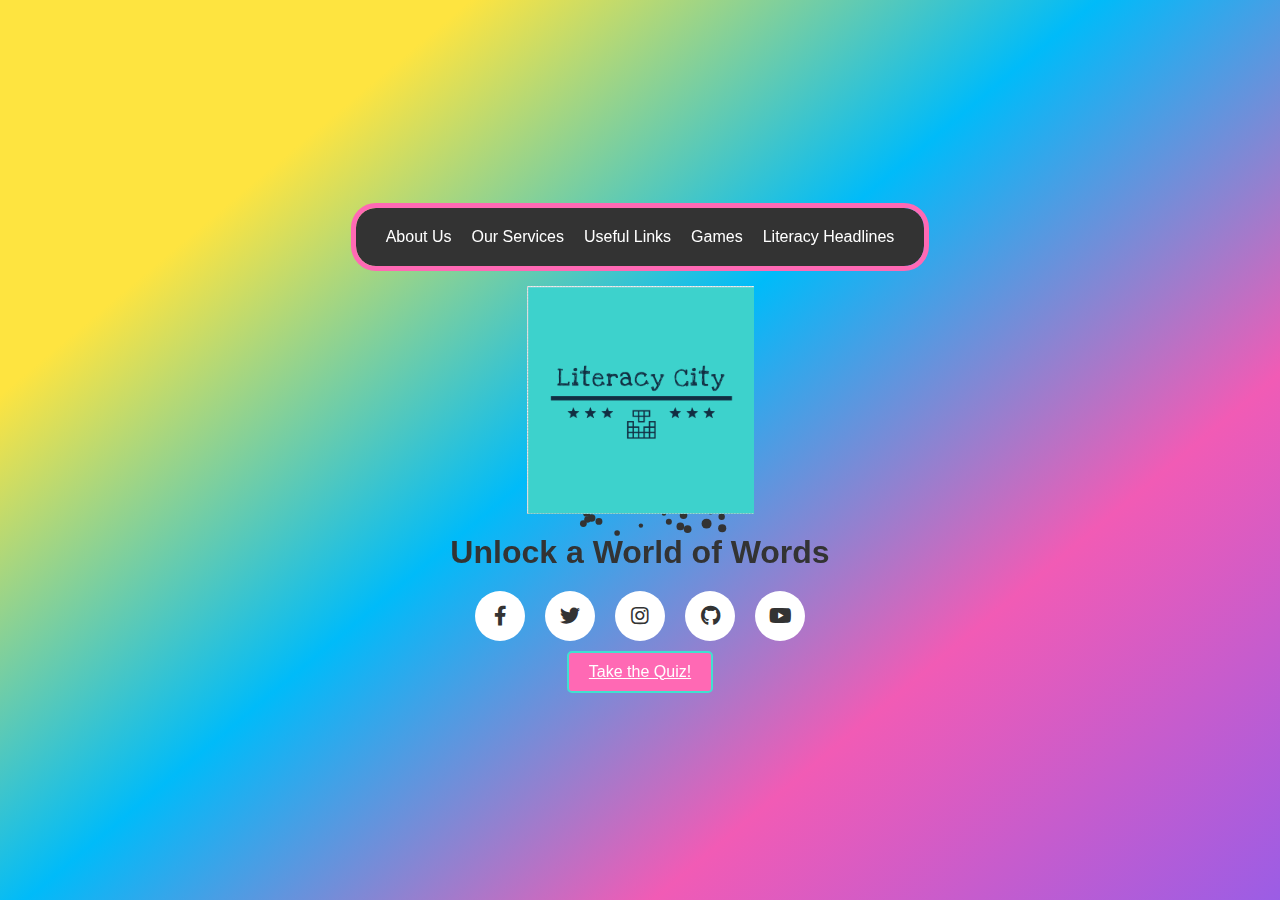
<file: index.html>
<!DOCTYPE html>
<html>
<head>
  <title>Literacy City</title>
  <link rel="stylesheet" href="style.css">
  <link rel="stylesheet" href="https://cdnjs.cloudflare.com/ajax/libs/font-awesome/5.15.4/css/all.min.css">
</head>
<body>
  <header>
    <nav>
      <ul>
        <li><a href="AboutUs.html">About Us</a></li>
        <li><a href="OurServices.html">Our Services</a></li>
        <li><a href="UsefulLinks.html">Useful Links</a></li>
        <li><a href="slangman.html">Games</a></li>
        <li><a href="News.html">Literacy Headlines</a></li>
      </ul>
    </nav>
  </header>
  
  <div class="logo-container">
    <img id="logo" src="images/logo.png" alt="Logo">
  </div>
  
  <h1>Unlock a World of Words</h1>
  
  <div class="wrapper">
    <div class="icon facebook">
       <div class="tooltip">Facebook</div>
       <span><i class="fab fa-facebook-f"></i></span>
    </div>
    <div class="icon twitter">
       <div class="tooltip">Twitter</div>
       <span><i class="fab fa-twitter"></i></span>
    </div>
    <div class="icon instagram">
       <div class="tooltip">Instagram</div>
       <span><i class="fab fa-instagram"></i></span>
    </div>
    <div class="icon github">
       <div class="tooltip">Github</div>
       <span><i class="fab fa-github"></i></span>
    </div>
    <div class="icon youtube">
       <div class="tooltip">YouTube</div>
       <span><i class="fab fa-youtube"></i></span>
    </div>
  </div>

  <canvas id="canvas"></canvas>

  <footer>
    
    <a href="Quiz.html" class="button">Take the Quiz!</a>
   
  </footer>
  
  <script src="script.js"></script>
</body>
</html>
</file>
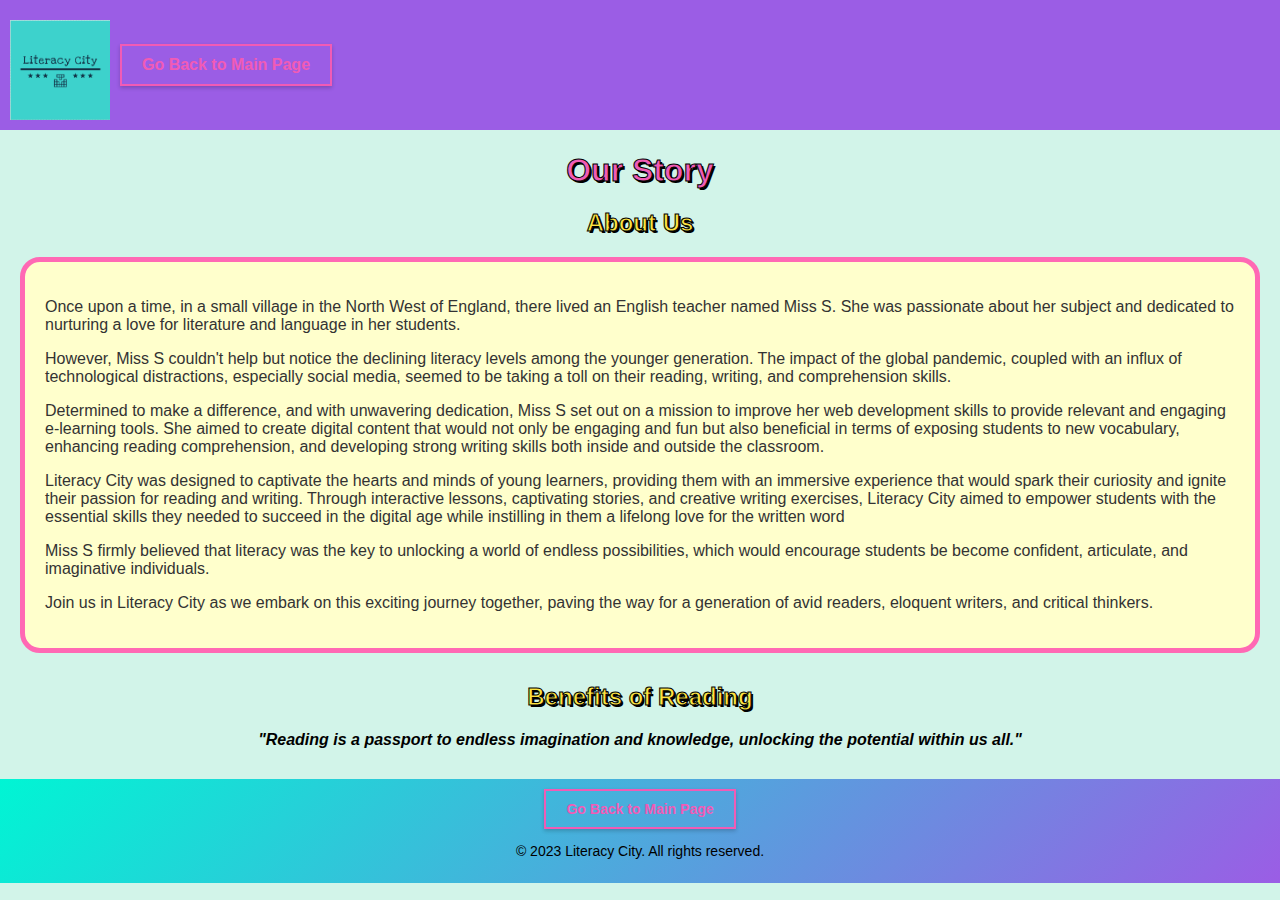
<file: AboutUs.html>
<!DOCTYPE html>
<html>

<head>
  <link rel="stylesheet" type="text/css" href="AboutUs.css">
</head>

<body>
  <header>
    <div class="logo-container">
      <a href="index.html">
        <img class="logo" src="images/logo.png" alt="Logo">
          <a href="index.html" class="header-button">Go Back to Main Page</a>
        </div>

      </header>

  <main>
    <h1>Our Story</h1>
    <h2>About Us</h2>

    <div class="story">
      
      <p>Once upon a time, in a small village in the North West of England, there lived an English teacher named Miss S. She was passionate about her subject and dedicated to nurturing a love for literature and language in her students.</p>
      <p>However, Miss S couldn't help but notice the declining literacy levels among the younger generation. The impact of the global pandemic, coupled with an influx of technological distractions, especially social media, seemed to be taking a toll on their reading, writing, and comprehension skills.</p>
      <p>Determined to make a difference, and with unwavering dedication, Miss S set out on a mission to improve her web development skills to provide relevant and engaging e-learning tools. She aimed to create digital content that would not only be engaging and fun but also beneficial in terms of exposing students to new vocabulary, enhancing reading comprehension, and developing strong writing skills both inside and outside the classroom.</p>
      <p>Literacy City was designed to captivate the hearts and minds of young learners, providing them with an immersive experience that would spark their curiosity and ignite their passion for reading and writing. Through interactive lessons, captivating stories, and creative writing exercises, Literacy City aimed to empower students with the essential skills they needed to succeed in the digital age while instilling in them a lifelong love for the written word</p>
      
      <p>Miss S firmly believed that literacy was the key to unlocking a world of endless possibilities, which would encourage students be become confident, articulate, and imaginative individuals.</p>
      <p>Join us in Literacy City as we embark on this exciting journey together, paving the way for a generation of avid readers, eloquent writers, and critical thinkers.</p>
    </div>

    <h2>Benefits of Reading</h2>
    <div class="quote">
      <p>      <p>"Reading is a passport to endless imagination and knowledge, unlocking the potential within us all."</p>
    </p>
    </div>

  </main>

  <footer>
    <a href="index.html" class="button">Go Back to Main Page</a>
      <p class="footer-text">© 2023 Literacy City. All rights reserved.</p>
    </footer>
  </footer>
</body>

</html>
</file>
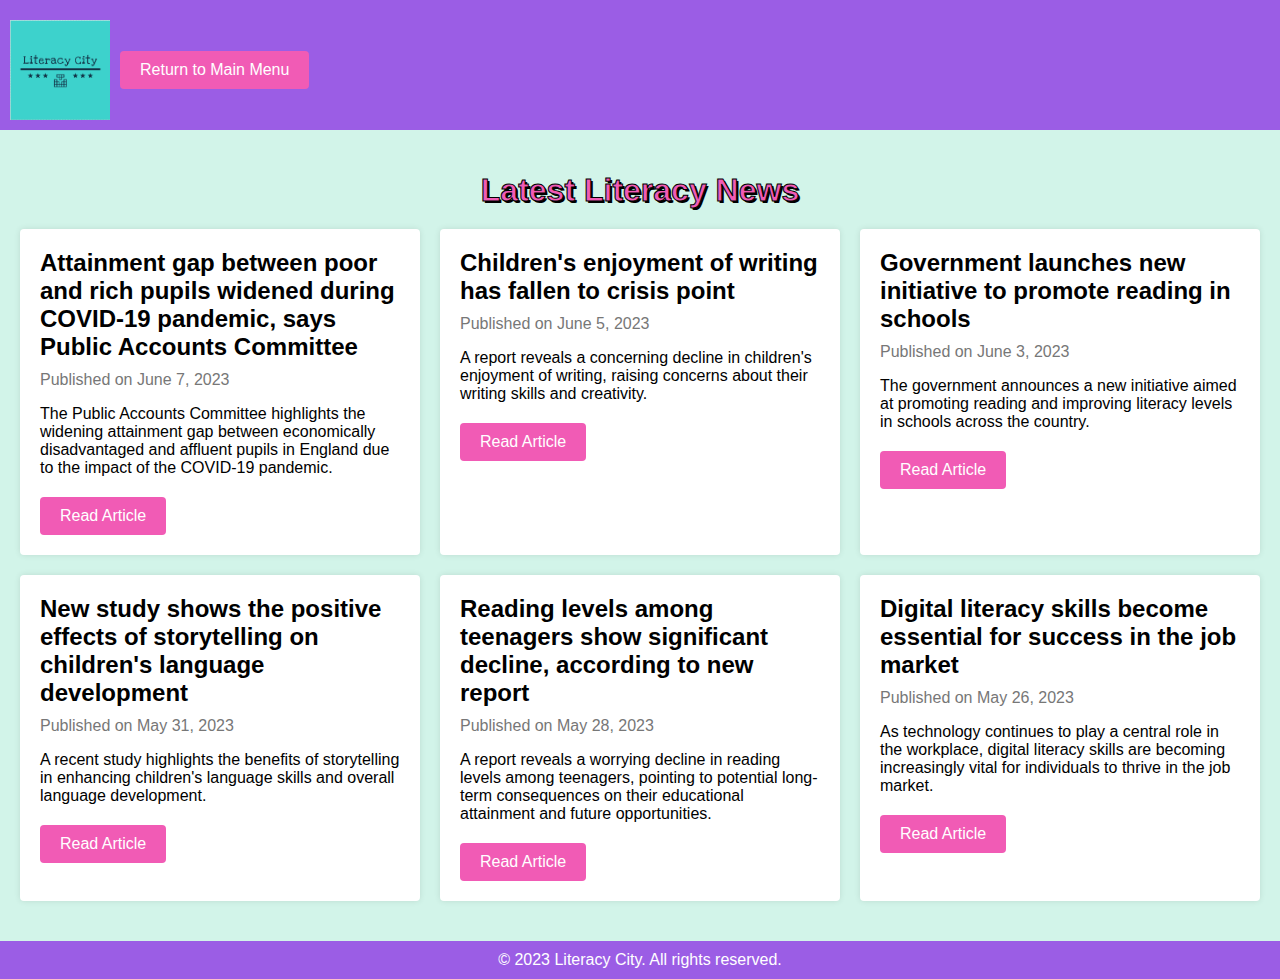
<file: News.html>
<!DOCTYPE html>
<html lang="en">

<head>
  <meta charset="UTF-8">
  <meta name="viewport" content="width=device-width, initial-scale=1.0">
  <title>Literacy City - News</title>
  <link rel="stylesheet" href="News.css">
</head>

<body>
  <header>
    <div class="logo-container">
      <img class="logo" src="images/logo.png" alt="Literacy City Logo">
    
      <a href="index.html" class="header-button">Return to Main Menu</a>
    </div>
  </header>

  <main>
    <h1 class="centered">Latest Literacy News</h1>

    <section class="news-section">
      <div class="news-article">
        <h2 class="headline">Attainment gap between poor and rich pupils widened during COVID-19 pandemic, says Public
          Accounts Committee</h2>
        <p class="article-info">Published on June 7, 2023</p>
        <p class="article-summary">The Public Accounts Committee highlights the widening attainment gap between
          economically disadvantaged and affluent pupils in England due to the impact of the COVID-19 pandemic.</p>
        <a href="https://www.theguardian.com/education/2023/jun/07/attainment-gap-poor-rich-pupils-england-covid-pandemic-public-accounts-committee"
          class="read-article">Read Article</a>
      </div>

      <div class="news-article">
        <h2 class="headline">Children's enjoyment of writing has fallen to crisis point</h2>
        <p class="article-info">Published on June 5, 2023</p>
        <p class="article-summary">A report reveals a concerning decline in children's enjoyment of writing, raising
          concerns about their writing skills and creativity.</p>
        <a href="https://www.theguardian.com/books/2023/jun/05/childrens-enjoyment-of-writing-has-fallen-to-crisis-point"
          class="read-article">Read Article</a>
      </div>

      <div class="news-article">
        <h2 class="headline">Government launches new initiative to promote reading in schools</h2>
        <p class="article-info">Published on June 3, 2023</p>
        <p class="article-summary">The government announces a new initiative aimed at promoting reading and improving
          literacy levels in schools across the country.</p>
        <a href="https://www.bbc.com/news/education-61734428" class="read-article">Read Article</a>
      </div>

      <div class="news-article">
        <h2 class="headline">New study shows the positive effects of storytelling on children's language development</h2>
        <p class="article-info">Published on May 31, 2023</p>
        <p class="article-summary">A recent study highlights the benefits of storytelling in enhancing children's
          language skills and overall language development.</p>
        <a href="https://www.npr.org/sections/ed/2023/05/31/912374362/can-storytelling-build-young-childrens-brains?utm_source=twitter.com&utm_term=nprnews&utm_medium=social&utm_campaign=education" class="read-article">Read Article</a>
      </div>

      <div class="news-article">
        <h2 class="headline">Reading levels among teenagers show significant decline, according to new report</h2>
        <p class="article-info">Published on May 28, 2023</p>
        <p class="article-summary">A report reveals a worrying decline in reading levels among teenagers, pointing to
          potential long-term consequences on their educational attainment and future opportunities.</p>
        <a href="https://www.nytimes.com/2023/05/28/us/reading-levels-decline.html" class="read-article">Read Article</a>
      </div>

      <div class="news-article">
        <h2 class="headline">Digital literacy skills become essential for success in the job market</h2>
        <p class="article-info">Published on May 26, 2023</p>
        <p class="article-summary">As technology continues to play a central role in the workplace, digital literacy
          skills are becoming increasingly vital for individuals to thrive in the job market.</p>
        <a href="https://www.forbes.com/sites/bernardmarr/2023/05/26/why-digital-literacy-matters-and-how-to-improve-it/?sh=3a1b501d3a48" class="read-article">Read Article</a>
      </div>
    </section>
  </main>

  <footer>
    <p class="footer-text">© 2023 Literacy City. All rights reserved.</p>
  </footer>
</body>

</html>
</file>
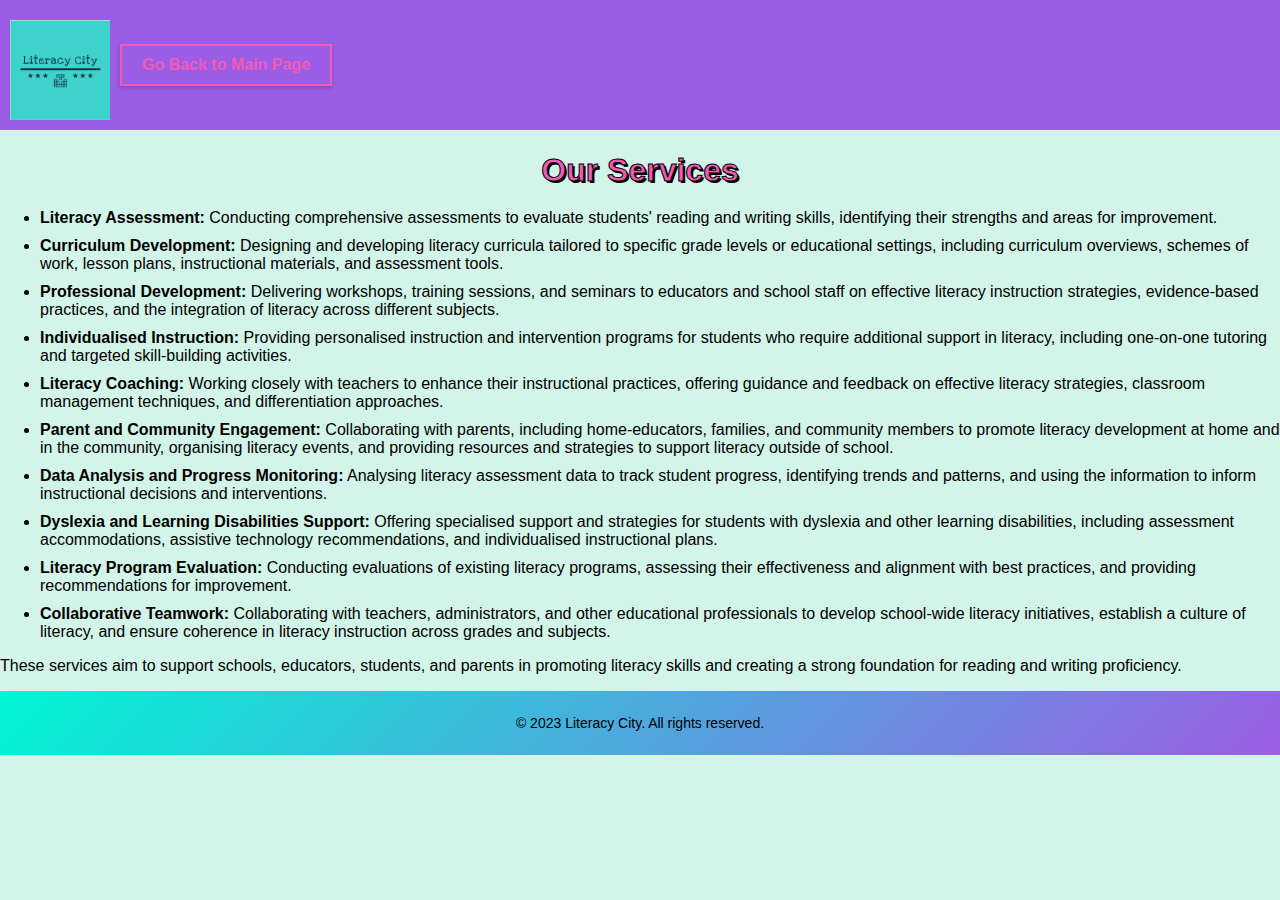
<file: OurServices.html>
<!DOCTYPE html>
<html lang="en">
<head>
    <meta charset="UTF-8">
    <meta name="viewport" content="width=device-width, initial-scale=1.0">
    <title>Document</title>
    <link rel="stylesheet" href="OurServices.css">
</head>
<body>
    <header>
    
        <div class="logo-container">
            <a href="index.html">
              <img class="logo" src="images/logo.png" alt="Logo">
            </a>
            <a href="index.html" class="header-button">Go Back to Main Page</a>
          </div>
    </header>

    <h1>Our Services</h1>

    <div id="servicesProvided">
        <ul>
            <li><strong>Literacy Assessment:</strong> Conducting comprehensive assessments to evaluate students' reading and writing skills, identifying their strengths and areas for improvement.</li>
            <li><strong>Curriculum Development:</strong> Designing and developing literacy curricula tailored to specific grade levels or educational settings, including curriculum overviews, schemes of work, lesson plans, instructional materials, and assessment tools.</li>
            <li><strong>Professional Development:</strong> Delivering workshops, training sessions, and seminars to educators and school staff on effective literacy instruction strategies, evidence-based practices, and the integration of literacy across different subjects.</li>
            <li><strong>Individualised Instruction:</strong> Providing personalised instruction and intervention programs for students who require additional support in literacy, including one-on-one tutoring and targeted skill-building activities.</li>
            <li><strong>Literacy Coaching:</strong> Working closely with teachers to enhance their instructional practices, offering guidance and feedback on effective literacy strategies, classroom management techniques, and differentiation approaches.</li>
            <li><strong>Parent and Community Engagement:</strong> Collaborating with parents, including home-educators, families, and community members to promote literacy development at home and in the community, organising literacy events, and providing resources and strategies to support literacy outside of school.</li>
            <li><strong>Data Analysis and Progress Monitoring:</strong> Analysing literacy assessment data to track student progress, identifying trends and patterns, and using the information to inform instructional decisions and interventions.</li>
            <li><strong>Dyslexia and Learning Disabilities Support:</strong> Offering specialised support and strategies for students with dyslexia and other learning disabilities, including assessment accommodations, assistive technology recommendations, and individualised instructional plans.</li>
            <li><strong>Literacy Program Evaluation:</strong> Conducting evaluations of existing literacy programs, assessing their effectiveness and alignment with best practices, and providing recommendations for improvement.</li>
            <li><strong>Collaborative Teamwork:</strong> Collaborating with teachers, administrators, and other educational professionals to develop school-wide literacy initiatives, establish a culture of literacy, and ensure coherence in literacy instruction across grades and subjects.</li>
        </ul>

        <p>These services aim to support schools, educators, students, and parents in promoting literacy skills and creating a strong foundation for reading and writing proficiency.</p>
    </div>
    <footer>
        <p class="footer-text">© 2023 Literacy City. All rights reserved.</p>
      </footer>
</body>
</html>
</file>
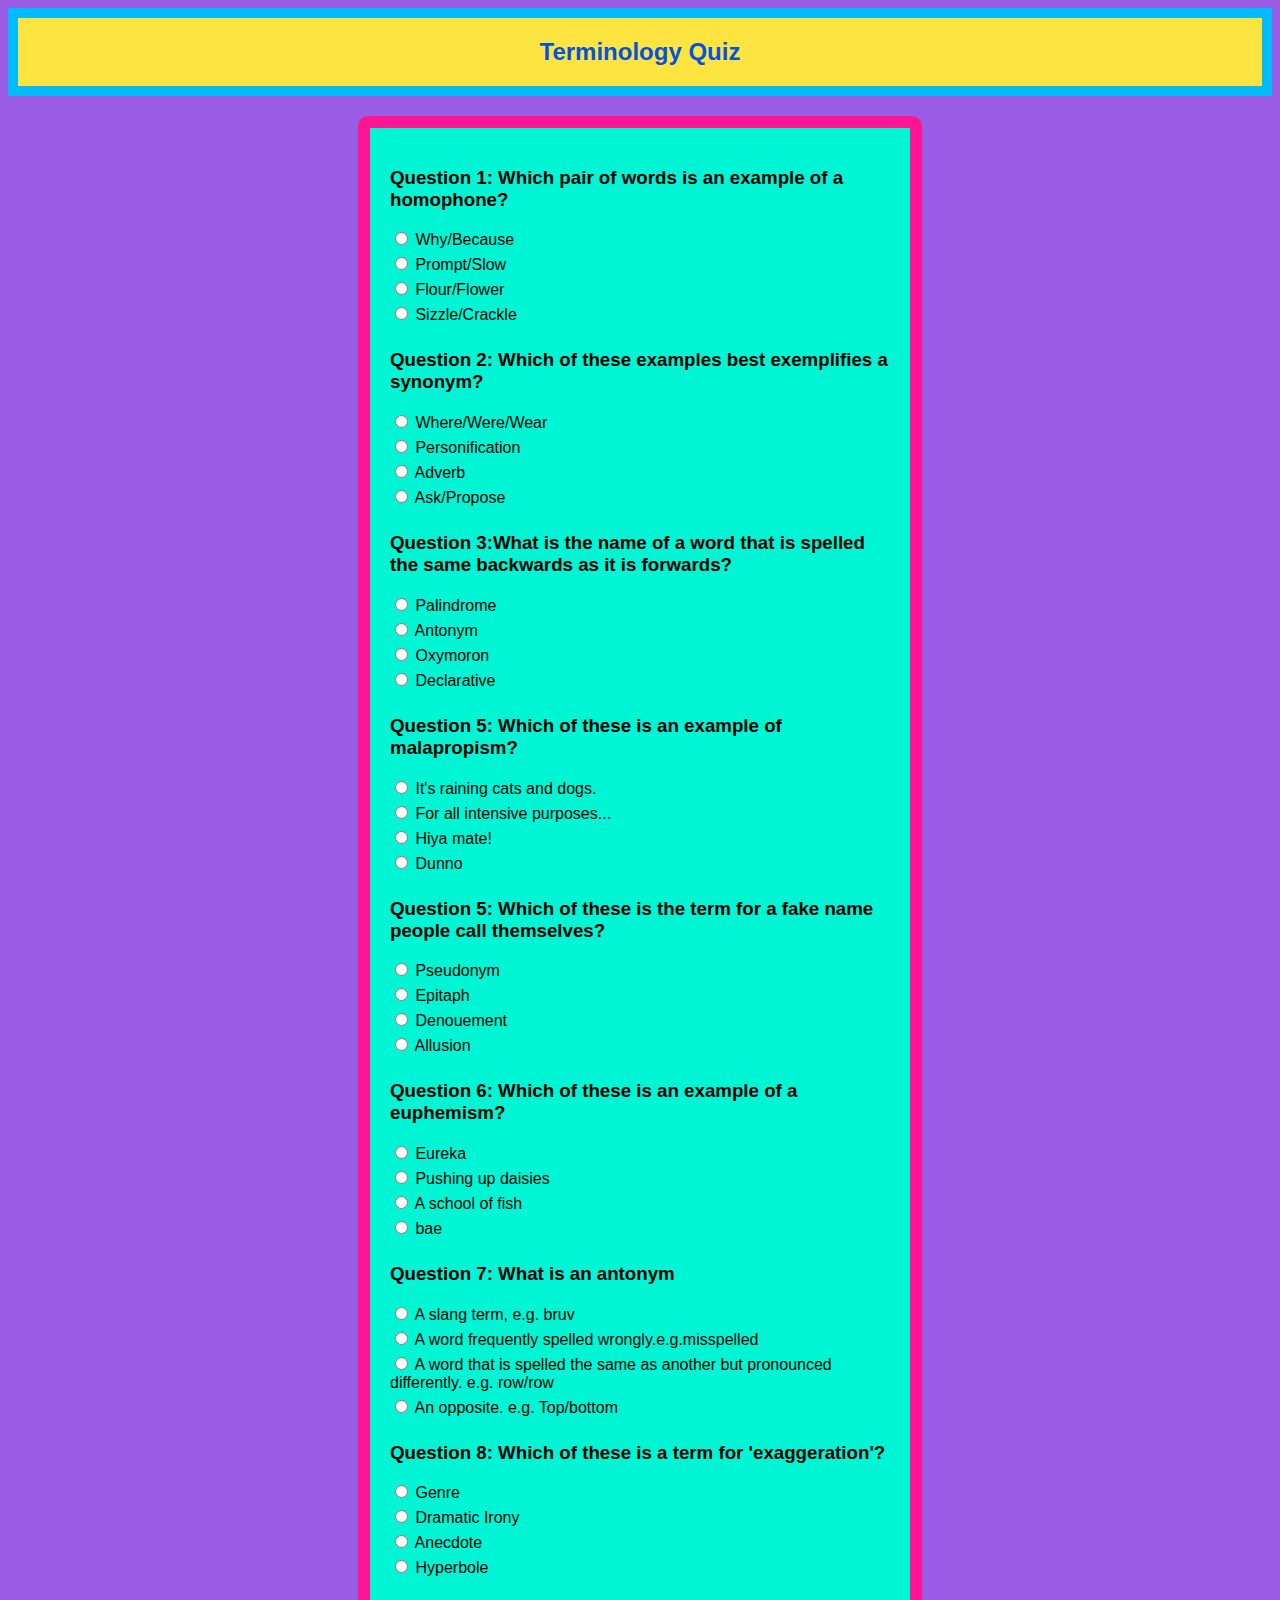
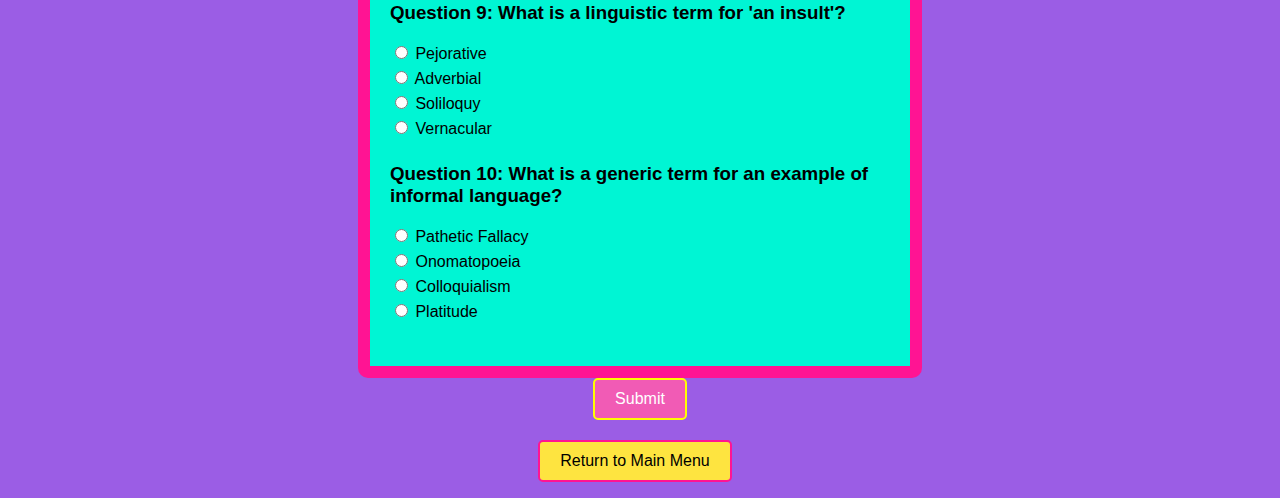
<file: Quiz.html>
<!DOCTYPE html>
<html>
<head>
  <title>Terminology Quiz</title>
  <link rel="stylesheet" type="text/css" href="Quiz.css">
</head>
<body>
  <header>
    <h1>Terminology Quiz</h1>
  </header>

  <div id="quiz"></div>
  <button id="submit">Submit</button>
  <div id="results"></div>

  <footer>
    
    <a href="index.html" id="return-main-menu">Return to Main Menu</a>
    <p id="score-message"></p>
  </footer>

  <script src="Quiz.js"></script>
</body>
</html>
</file>
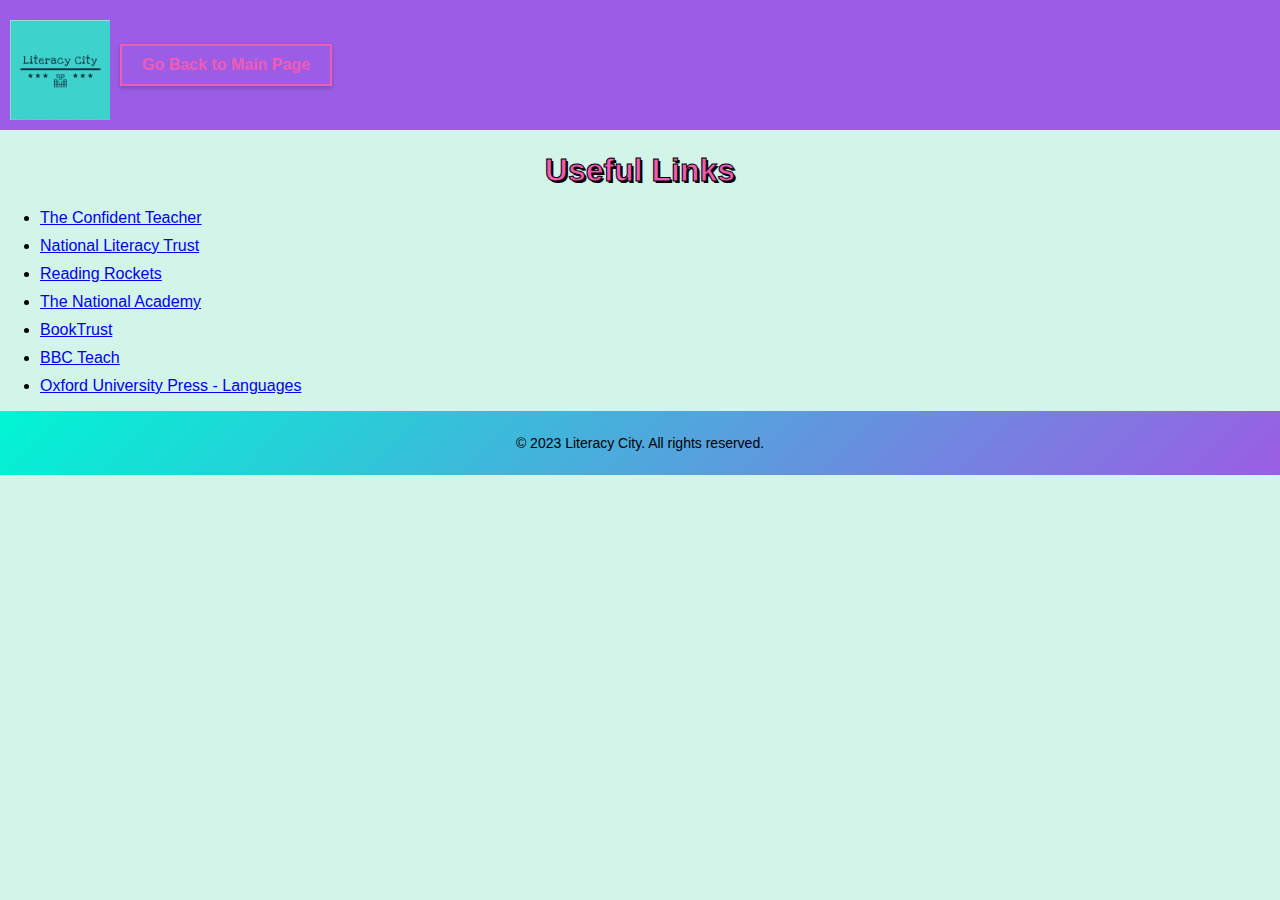
<file: UsefulLinks.html>
<!DOCTYPE html>
<html lang="en">
<head>
    <meta charset="UTF-8">
    <meta name="viewport" content="width=device-width, initial-scale=1.0">
    <title>Document</title>
    <link rel="stylesheet" href="UsefulLinks.css">
</head>
<body>
    <header>
        <div class="logo-container">
            <a href="index.html">
              <img class="logo" src="images/logo.png" alt="Logo">
            </a>
            <a href="index.html" class="header-button">Go Back to Main Page</a>
        </div>
    </header>

    <h1>Useful Links</h1>

    <div class="link-container">
        <ul class="link-list">
            <li>
                <a href="https://www.theconfidentteacher.com/">The Confident Teacher</a>
            </li>
            <li>
                <a href="https://literacytrust.org.uk/free-resources/">National Literacy Trust</a>
            </li>
            <li>
                <a href="https://www.readingrockets.org/teaching">Reading Rockets</a>
            </li>
            <li>
                <a href="https://www.thenational.academy/">The National Academy</a>
            </li>
            <li>
                <a href="https://www.booktrust.org.uk/">BookTrust</a>
            </li>
            <li>
                <a href="https://www.bbc.co.uk/teach">BBC Teach</a>
            </li>
            <li>
                <a href="https://languages.oup.com/">Oxford University Press - Languages</a>
            </li>
        </ul>

    </div>

    <footer>
        <p class="footer-text">© 2023 Literacy City. All rights reserved.</p>
    </footer>
</body>
</html>
</file>
<file: style.css>
* {
  margin: 0;
  padding: 0;
  box-sizing: border-box;
  font-family: 'Poppins', sans-serif;
}

html, body {
  height: 100%;
}

body {
  display: flex;
  flex-direction: column;
  align-items: center;
  justify-content: center;
  background: linear-gradient(320deg, #9b5de5, #f15bb5, #00bbf9, #fee440 80%);
}

header {
  background-color: #333;
  padding: 20px;
  position: relative;
  z-index: 1;
  border-radius: 20px;
  outline: 5px solid hotpink;
}

nav ul {
  list-style-type: none;
  display: flex;
  justify-content: center;
}

nav ul li {
  margin: 0 10px;
}

nav ul li a {
  color: #fff;
  text-decoration: none;
  font-size: 16px;
  transition: background-color 0.4s, color 0.4s, padding 0.4s;
}

nav ul li a:hover {
  background-color: #9b5de5;
  color: #fff;
  padding: 10px 20px;
  border-radius: 20px;
}

.logo-container {
  display: flex;
  justify-content: center;
  align-items: center;
  margin-top: 20px;
}

h1 {
  color: #333;
  font-size: 32px;
  margin-top: 20px;
}

.wrapper {
  display: flex;
  justify-content: center;
  margin-top: 20px;
}

.icon {
  display: flex;
  align-items: center;
  justify-content: center;
  width: 50px;
  height: 50px;
  border-radius: 50%;
  margin: 0 10px;
  background-color: #fff;
  color: #333;
  position: relative;
  cursor: pointer;
  z-index: 2;
}

.icon span {
  display: flex;
  align-items: center;
}

.icon i {
  font-size: 20px;
}

.icon .tooltip {
  visibility: hidden;
  position: absolute;
  top: -30px;
  left: 50%;
  transform: translateX(-50%);
  background-color: #333;
  color: #fff;
  padding: 5px;
  border-radius: 4px;
  font-size: 12px;
  opacity: 0;
  transition: opacity 0.4s;
}

.icon:hover .tooltip {
  visibility: visible;
  opacity: 1;
}

.tooltip::after {
  content: "";
  position: absolute;
  top: 100%;
  left: 50%;
  transform: translateX(-50%);
  border: solid transparent;
  border-width: 5px;
  border-top-color: #333;
}

.icon:hover,
.icon:hover span,
.icon:hover .tooltip {
  background-color: #333;
  color: #fff;
  text-shadow: 0px -1px 0px rgba(0, 0, 0, 0.4);
}

.icon:hover span {
  color: #fff;
}

.facebook:hover,
.facebook:hover span,
.facebook:hover .tooltip,
.facebook:hover .tooltip::after {
  background: #3B5999;
}

.twitter:hover,
.twitter:hover span,
.twitter:hover .tooltip,
.twitter:hover .tooltip::after {
  background: #46C1F6;
}

.instagram:hover,
.instagram:hover span,
.instagram:hover .tooltip,
.instagram:hover .tooltip::after {
  background: #e1306c;
}

.github:hover,
.github:hover span,
.github:hover .tooltip,
.github:hover .tooltip::after {
  background: #333;
}

.youtube:hover,
.youtube:hover span,
.youtube:hover .tooltip,
.youtube:hover .tooltip::after {
  background: #DE463B;
}

#canvas {
  position: fixed;
  top: 0;
  left: 0;
  z-index: -1;
}

#logo {
  position: relative;
  z-index: 2;
}

.button {
  display: inline-block;
  padding: 10px 20px;
  font-size: 16px;
  background-color: #FF69B4;
  color: #fff;
  border: 2px solid #40E0D0;
  border-radius: 5px;
  cursor: pointer;
  transition: background-color 0.4s, color 0.4s;
  margin-top: 10px;
}

.button:hover {
  background-color: #FFFF00;
  color: blueviolet;
}
</file>
<file: AboutUs.css>
body {
  font-family: Arial, sans-serif;
  margin: 0;
  padding: 0;
  background-color: #d2f4e9;
}

header {
  background-color: #9b5de5;
  padding: 10px;
}

.logo {
  float: left;
  max-width: 100px; 
  margin-right: 10px;
  margin-top: 10px;
}

.logo-left {
  float: left;
  margin-right: 10px;
}

.logo-container {
  display: flex;
  align-items: center;
}

.header-button {
  display: inline-block;
  padding: 10px 20px;
  border: 2px solid #f15bb5;
  color: #f15bb5;
  text-decoration: none;
  font-weight: bold;
  box-shadow: 0 2px 4px rgba(0, 0, 0, 0.2);
  transition: all 0.3s ease;
}

.header-button:hover {
  background-color: #f15bb5;
  color: #fff;
}

main {
  margin: 20px;
}

h1 {
  font-size: 32px;
  margin-bottom: 20px;
  color: #f15bb5;
  text-align: center;
  -webkit-text-stroke: 1px #000;
  -webkit-text-fill-color: #f15bb5;
  text-shadow: 2px 2px #000;
}

.story {
  margin-bottom: 30px;
}

h2 {
  font-size: 24px;
  color: #fee440;
  text-align: center;
  -webkit-text-stroke: 1px #000;
  -webkit-text-fill-color: #fee440;
  text-shadow: 2px 2px #000;
}

.story {
  font-family: 'Arial', sans-serif; 
  background-color: #ffffcc;
  border: 5px solid hotpink;
  border-radius: 20px; 
  padding: 20px;
  color: #333;
}

.quote {
  margin-bottom: 30px;
  font-style: italic;
  font-weight: bold;
  text-align: center;
  font-family: "Helvetica", sans-serif; /* Replace with your desired font */
}

footer {
  background-image: linear-gradient(-225deg, #00f5d4 0%, #9b5de5 100%);
  padding: 10px;
  text-align: center;
  font-size: 14px;
  color: #000;
}

.footer-text {
  color: #000;
}

.button {
  display: inline-block;
  padding: 10px 20px;
  border: 2px solid #f15bb5;
  color: #f15bb5;
  text-decoration: none;
  font-weight: bold;
  box-shadow: 0 2px 4px rgba(0, 0, 0, 0.2);
  transition: all 0.3s ease;
}

.button:hover {
  background-color: #f15bb5;
  color: #fff;
}

.light-mint-background {
  background-color: #d2f4e9;
}

.black-outlined {
  color: #000;
  -webkit-text-stroke: 1px #000;
}

.centered {
  text-align: center;
}

.small-logo {
  max-width: 50px; /* Adjust the maximum width as needed */
}

footer {
  background-image: linear-gradient(-225deg, #00f5d4 0%, #9b5de5 100%);
  padding: 10px;
  text-align: center;
  font-size: 14px;
  color: #000;
}

.footer-text {
  color: #000;
}
</file>
<file: News.css>
body {
    font-family: Arial, sans-serif;
    margin: 0;
    padding: 0;
    background-color: #d2f4e9;
  }
  
  header {
    background-color: #9b5de5;
    padding: 10px;
  }
  
  .logo {
    float: left;
    max-width: 100px;
    margin-right: 10px;
    margin-top: 10px;
  }
  
  .logo-container {
    display: flex;
    align-items: center;
  }
  
  h1 {
    font-size: 32px;
    margin-bottom: 20px;
    color: #f15bb5;
    text-align: center;
    -webkit-text-stroke: 1px #000;
    -webkit-text-fill-color: #f15bb5;
    text-shadow: 2px 2px #000;
  }
  
  .header-button {
    display: inline-block;
    padding: 10px 20px;
    background-color: #f15bb5;
    color: #fff;
    text-decoration: none;
    border-radius: 4px;
    margin-top: 10px;
  }
  
  main {
    padding: 20px;
  }
  
  .centered {
    text-align: center;
  }
  
  .news-section {
    display: grid;
    grid-template-columns: repeat(auto-fit, minmax(300px, 1fr));
    gap: 20px;
    margin-top: 20px;
  }
  
  .news-article {
    background-color: #fff;
    padding: 20px;
    border-radius: 4px;
    box-shadow: 0 0 6px rgba(0, 0, 0, 0.1);
  }
  
  .headline {
    font-size: 24px;
    margin-top: 0;
    margin-bottom: 10px;
  }
  
  .article-info {
    color: #777;
    margin-top: 0;
  }
  
  .article-summary {
    margin-bottom: 20px;
  }
  
  .read-article {
    display: inline-block;
    padding: 10px 20px;
    background-color: #f15bb5;
    color: #fff;
    text-decoration: none;
    border-radius: 4px;
  }
  
  .read-article:hover {
    background-color: #d84797;
  }
  
  footer {
    background-color: #9b5de5;
    padding: 10px;
    margin-top: 20px;
    text-align: center;
  }
  
  .footer-text {
    color: #fff;
    margin: 0;
  }
</file>
<file: OurServices.css>
li {
    margin-bottom: 10px;
}

body {
    font-family: Arial, sans-serif;
    margin: 0;
    padding: 0;
    background-color: #d2f4e9;
  }
  
  header {
    background-color: #9b5de5;
    padding: 10px;
  }
  
  .logo {
    float: left;
    max-width: 100px; /* Adjust the maximum width as needed */
    margin-right: 10px;
    margin-top: 10px;
  }
  
  .logo-left {
    float: left;
    margin-right: 10px;
  }
  
  .logo-container {
    display: flex;
    align-items: center;
  }
  
  .header-button {
    display: inline-block;
    padding: 10px 20px;
    border: 2px solid #f15bb5;
    color: #f15bb5;
    text-decoration: none;
    font-weight: bold;
    box-shadow: 0 2px 4px rgba(0, 0, 0, 0.2);
    transition: all 0.3s ease;
  }
  
  .header-button:hover {
    background-color: #f15bb5;
    color: #fff;
  }
  
  
  main {
    margin: 20px;
  }
  
  h1 {
    font-size: 32px;
    margin-bottom: 20px;
    color: #f15bb5;
    text-align: center;
    -webkit-text-stroke: 1px #000;
    -webkit-text-fill-color: #f15bb5;
    text-shadow: 2px 2px #000;
  }
  
  
  .image-gallery {
    display: flex;
    justify-content: space-between;
    margin-bottom: 30px;
  }
  
  footer {
    background-image: linear-gradient(-225deg, #00f5d4 0%, #9b5de5 100%);
    padding: 10px;
    text-align: center;
    font-size: 14px;
    color: #000;
  }
  
  .footer-text {
    color: #000;
  }
</file>
<file: Quiz.css>
body {
    font-family: Arial, sans-serif;
    background-color: #9b5de5
  }
  
  header {
    background-color: #fee440;
    padding: 20px;
    text-align: center;
    margin-bottom: 20px;
    border: 10px solid #00bbf9;
  }
  
  h1 {
    color: #0652DD;
    font-size: 24px;
    margin: 0;
  }
  
  #quiz {
    max-width: 500px;
    margin: 0 auto;
    background-color: #00f5d4;
    padding: 20px;
    border-radius: 10px;
    border: 12px solid #ff1493;
  }
  
  .question {
    margin-bottom: 10px;
  }
  
  .choices {
    display: flex;
    flex-direction: column;
    margin-bottom: 20px;
  }
  
  .choices label {
    margin-bottom: 5px;
  }
  
  #submit {
    display: block;
    margin: 0 auto;
    padding: 10px 20px;
    font-size: 16px;
    background-color: #f15bb5;
    color: #fff;
    border: 2px solid yellow;
    border-radius: 5px;
    cursor: pointer;
  }
  
  #submit:hover {
    background-color: #ff6347;
  }
  
  #results {
    text-align: center;
    margin-top: 20px;
    color: #eff1f5e3;
  }
  
  .score-message {
    font-size: 24px;
    margin-bottom: 10px;
  }
  
  .score {
    font-size: 18px;
    margin-bottom: 10px;
  }
  
  img {
    max-width: 200px;
    margin-top: 20px;
    border: 1px solid #ccc;
    border-radius: 5px;
  }
  
  footer {
    text-align: center;
    margin-top: 20px;
  }
  

  #return-main-menu {
    display: inline-block;
    padding: 10px 20px;
    font-size: 16px;
    background-color: #fee440;
    color: black;
    border: 2px solid #ff1493;
    border-radius: 5px;
    cursor: pointer;
    margin-right: 10px;
    text-decoration: none;
  }
  
  #play-again:hover,
  #return-main-menu:hover {
    background-color: #00f5d4;
  }
</file>
<file: UsefulLinks.css>
li {
    margin-bottom: 10px;
}

body {
    font-family: Arial, sans-serif;
    margin: 0;
    padding: 0;
    background-color: #d2f4e9;
}

header {
    background-color: #9b5de5;
    padding: 10px;
}

.logo {
    float: left;
    max-width: 100px;
    margin-right: 10px;
    margin-top: 10px;
}

.logo-left {
    float: left;
    margin-right: 10px;
}

.logo-container {
    display: flex;
    align-items: center;
}

.header-button {
    display: inline-block;
    padding: 10px 20px;
    border: 2px solid #f15bb5;
    color: #f15bb5;
    text-decoration: none;
    font-weight: bold;
    box-shadow: 0 2px 4px rgba(0, 0, 0, 0.2);
    transition: all 0.3s ease;
}

.header-button:hover {
    background-color: #f15bb5;
    color: #fff;
}

main {
    margin: 20px;
}

h1 {
    font-size: 32px;
    margin-bottom: 20px;
    color: #f15bb5;
    text-align: center;
    -webkit-text-stroke: 1px #000;
    -webkit-text-fill-color: #f15bb5;
    text-shadow: 2px 2px #000;
}

#servicesProvided ul {
    list-style-type: none;
    padding: 0;
}

#servicesProvided li {
    margin-bottom: 10px;
}

#servicesProvided li a {
    display: block;
    border: 2px solid #00c4b4;
    padding: 10px;
    text-decoration: none;
    color: #00c4b4;
    font-weight: bold;
    transition: all 0.3s ease;
}

#servicesProvided li a:hover {
    background-color: #00c4b4;
    color: #fff;
}



footer {
    background-image: linear-gradient(-225deg, #00f5d4 0%, #9b5de5 100%);
    padding: 10px;
    text-align: center;
    font-size: 14px;
    color: #000;
}

.footer-text {
    color: #000;
}
</file>
